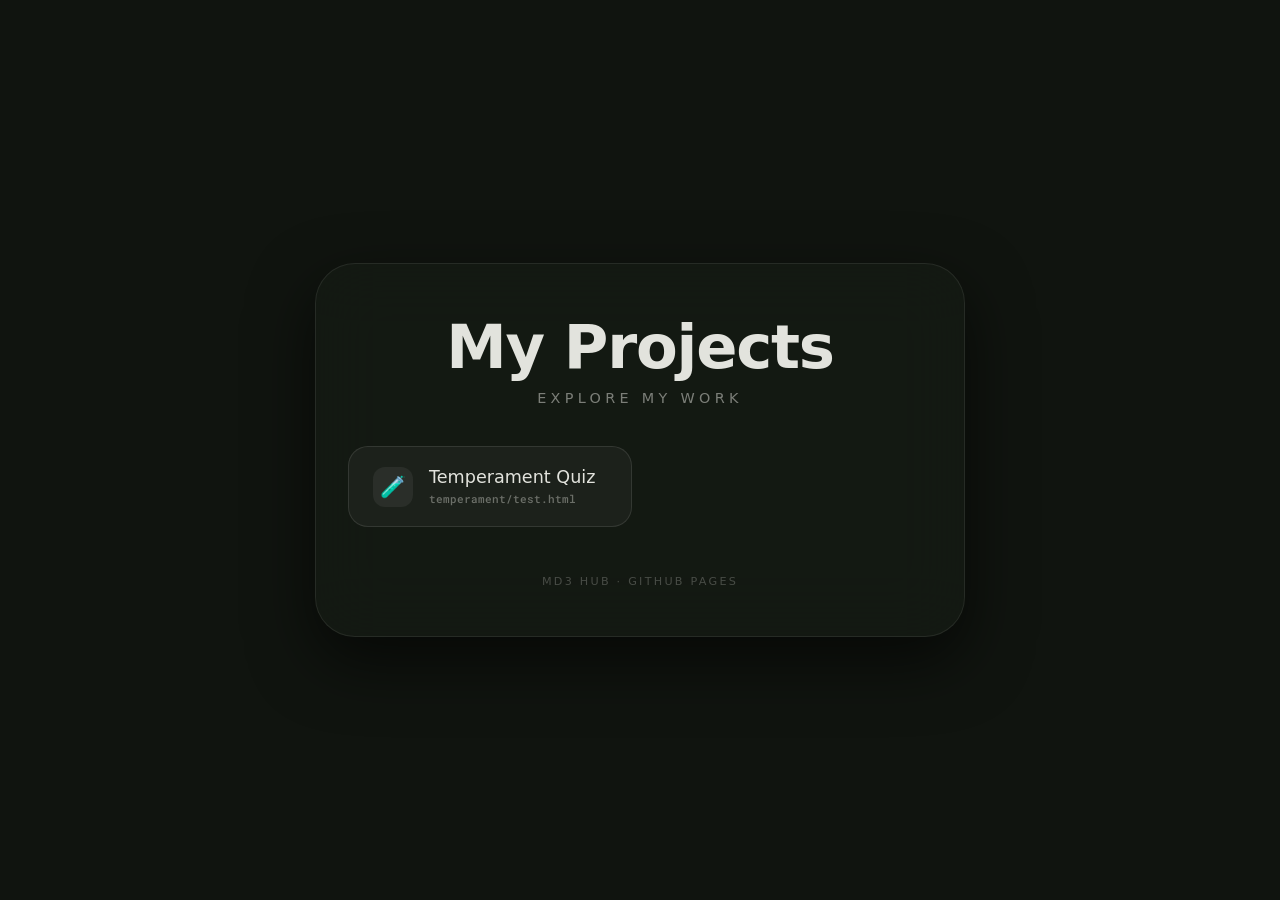
<file: index.html>
<!DOCTYPE html>
<html lang="en">
<head>
    <meta charset="UTF-8">
    <meta name="viewport" content="width=device-width, initial-scale=1.0">
    <title>My Projects | MD3 Hub</title>
    <style>
        :root {
            --primary: #9cd67d;
            --surface: #10140f;
            --on-surface: #e2e3dd;
            --card-bg: rgba(22, 28, 21, 0.7);
        }
        * { margin: 0; padding: 0; box-sizing: border-box; }
        body {
            background-color: var(--surface);
            color: var(--on-surface);
            font-family: 'Google Sans', system-ui, sans-serif;
            min-height: 100vh;
            display: flex;
            align-items: center;
            justify-content: center;
            padding: 2rem;
            -webkit-font-smoothing: antialiased;
        }
        .hub-card {
            background: var(--card-bg);
            backdrop-filter: blur(32px);
            -webkit-backdrop-filter: blur(32px);
            border-radius: 40px;
            border: 1px solid rgba(255,255,255,0.08);
            box-shadow: 0 24px 64px rgba(0,0,0,0.6);
            padding: 3rem 2rem;
            max-width: 650px;
            width: 100%;
            text-align: center;
        }
        h1 {
            font-size: 3rem;
            font-weight: 700;
            letter-spacing: -0.02em;
            margin-bottom: 0.5rem;
        }
        .subtitle {
            opacity: 0.5;
            font-size: 0.9rem;
            text-transform: uppercase;
            letter-spacing: 0.3em;
            margin-bottom: 2.5rem;
        }
        .project-grid {
            display: grid;
            gap: 1rem;
            margin-top: 1.5rem;
        }
        .project-link {
            background: rgba(255,255,255,0.04);
            border: 1px solid rgba(255,255,255,0.1);
            border-radius: 20px;
            padding: 1.2rem 1.5rem;
            color: var(--on-surface);
            text-decoration: none;
            transition: all 0.3s cubic-bezier(0.4, 0, 0.2, 1);
            display: flex;
            align-items: center;
            gap: 1rem;
            font-weight: 500;
            text-align: left;
        }
        .project-link:hover {
            background: rgba(255,255,255,0.08);
            border-color: var(--primary);
            transform: translateY(-2px);
            box-shadow: 0 8px 24px rgba(0,0,0,0.4);
        }
        .project-icon {
            width: 40px;
            height: 40px;
            border-radius: 12px;
            background: rgba(255,255,255,0.06);
            display: flex;
            align-items: center;
            justify-content: center;
            flex-shrink: 0;
            color: var(--primary);
            font-size: 1.3rem;
        }
        .project-name {
            font-size: 1.1rem;
            font-weight: 500;
        }
        .project-path {
            font-size: 0.7rem;
            opacity: 0.4;
            font-family: 'Roboto Mono', monospace;
            margin-top: 0.2rem;
        }
        .loader {
            margin: 2rem auto;
            width: 40px;
            height: 40px;
            border: 3px solid rgba(255,255,255,0.1);
            border-top-color: var(--primary);
            border-radius: 50%;
            animation: spin 0.8s linear infinite;
        }
        @keyframes spin { to { transform: rotate(360deg); } }
        .empty-state {
            background: rgba(255,255,255,0.03);
            border: 1px dashed rgba(255,255,255,0.2);
            border-radius: 24px;
            padding: 2rem 1.5rem;
            margin: 1.5rem 0;
        }
        .empty-state p {
            margin-bottom: 1rem;
            line-height: 1.6;
            opacity: 0.7;
        }
        .empty-state code {
            background: rgba(255,255,255,0.05);
            padding: 0.4rem 0.8rem;
            border-radius: 8px;
            font-size: 0.8rem;
            display: inline-block;
            margin: 0.3rem 0;
        }
        .footer {
            margin-top: 3rem;
            opacity: 0.25;
            font-size: 0.7rem;
            letter-spacing: 0.2em;
            text-transform: uppercase;
        }
        @media (min-width: 500px) {
            .project-grid { grid-template-columns: 1fr 1fr; }
            h1 { font-size: 3.8rem; }
        }
    </style>
    <link href="https://fonts.googleapis.com/css2?family=Google+Sans:wght@400;500;700&family=Roboto+Mono:wght@400;500&display=swap" rel="stylesheet">
</head>
<body>
    <div class="hub-card">
        <h1>My Projects</h1>
        <div class="subtitle">Explore my work</div>

        <div id="projectsContainer">
            <div class="loader"></div>
            <p style="opacity:0.5">Loading projects…</p>
        </div>

        <div class="footer">MD3 Hub · GitHub Pages</div>
    </div>

    <script>
        (async function() {
            const container = document.getElementById('projectsContainer');

            // Clean default – no demo entries.
            const defaultProjects = {};

            function pickIcon(name) {
                const lower = name.toLowerCase();
                if (lower.includes('quiz') || lower.includes('test')) return '🧪';
                if (lower.includes('gallery') || lower.includes('photo')) return '🖼️';
                if (lower.includes('blog')) return '📝';
                if (lower.includes('dashboard') || lower.includes('admin')) return '📊';
                if (lower.includes('game')) return '🎮';
                return '📄';
            }

            async function fetchProjects() {
                try {
                    const response = await fetch('./projects.json');
                    if (!response.ok) throw new Error('Not found');
                    const data = await response.json();

                    // Simple format: { "Name": "path" }
                    if (typeof data === 'object' && !Array.isArray(data) && !data.projects) {
                        const projects = [];
                        for (const [name, path] of Object.entries(data)) {
                            if (typeof path === 'string') {
                                projects.push({ name, path, icon: pickIcon(name) });
                            }
                        }
                        return projects;
                    }

                    // Legacy format: { "projects": [...] }
                    if (data.projects && Array.isArray(data.projects)) {
                        return data.projects.map(p => ({
                            name: p.name || 'Untitled',
                            path: p.path || '#',
                            icon: p.icon || pickIcon(p.name || '')
                        }));
                    }
                    throw new Error('Unknown JSON structure');
                } catch (error) {
                    console.info('No projects.json found – you can create one to list your projects.');
                    return Object.entries(defaultProjects).map(([name, path]) => ({
                        name, path, icon: pickIcon(name)
                    }));
                }
            }

            function renderProjects(projects) {
                if (!projects || projects.length === 0) {
                    container.innerHTML = `
                        <div class="empty-state">
                            <p>✨ No projects yet.</p>
                            <p style="font-size:0.9rem;">Create a <code>projects.json</code> file next to this page:</p>
                            <code style="font-size:0.75rem; white-space:pre-wrap;">{
  "My Cool App": "cool-app/index.html",
  "Temperament Quiz": "quiz/est.html"
}</code>
                            <p style="margin-top:1rem; font-size:0.8rem;">and refresh – they will appear here automatically.</p>
                        </div>
                    `;
                    return;
                }

                const grid = document.createElement('div');
                grid.className = 'project-grid';

                projects.forEach(project => {
                    const link = document.createElement('a');
                    link.href = project.path;
                    link.className = 'project-link';
                    link.innerHTML = `
                        <div class="project-icon">${project.icon}</div>
                        <div>
                            <div class="project-name">${project.name}</div>
                            <div class="project-path">${project.path}</div>
                        </div>
                    `;
                    grid.appendChild(link);
                });

                container.innerHTML = '';
                container.appendChild(grid);
            }

            const projects = await fetchProjects();
            renderProjects(projects);
        })();
    </script>
</body>
</html>
</file>
